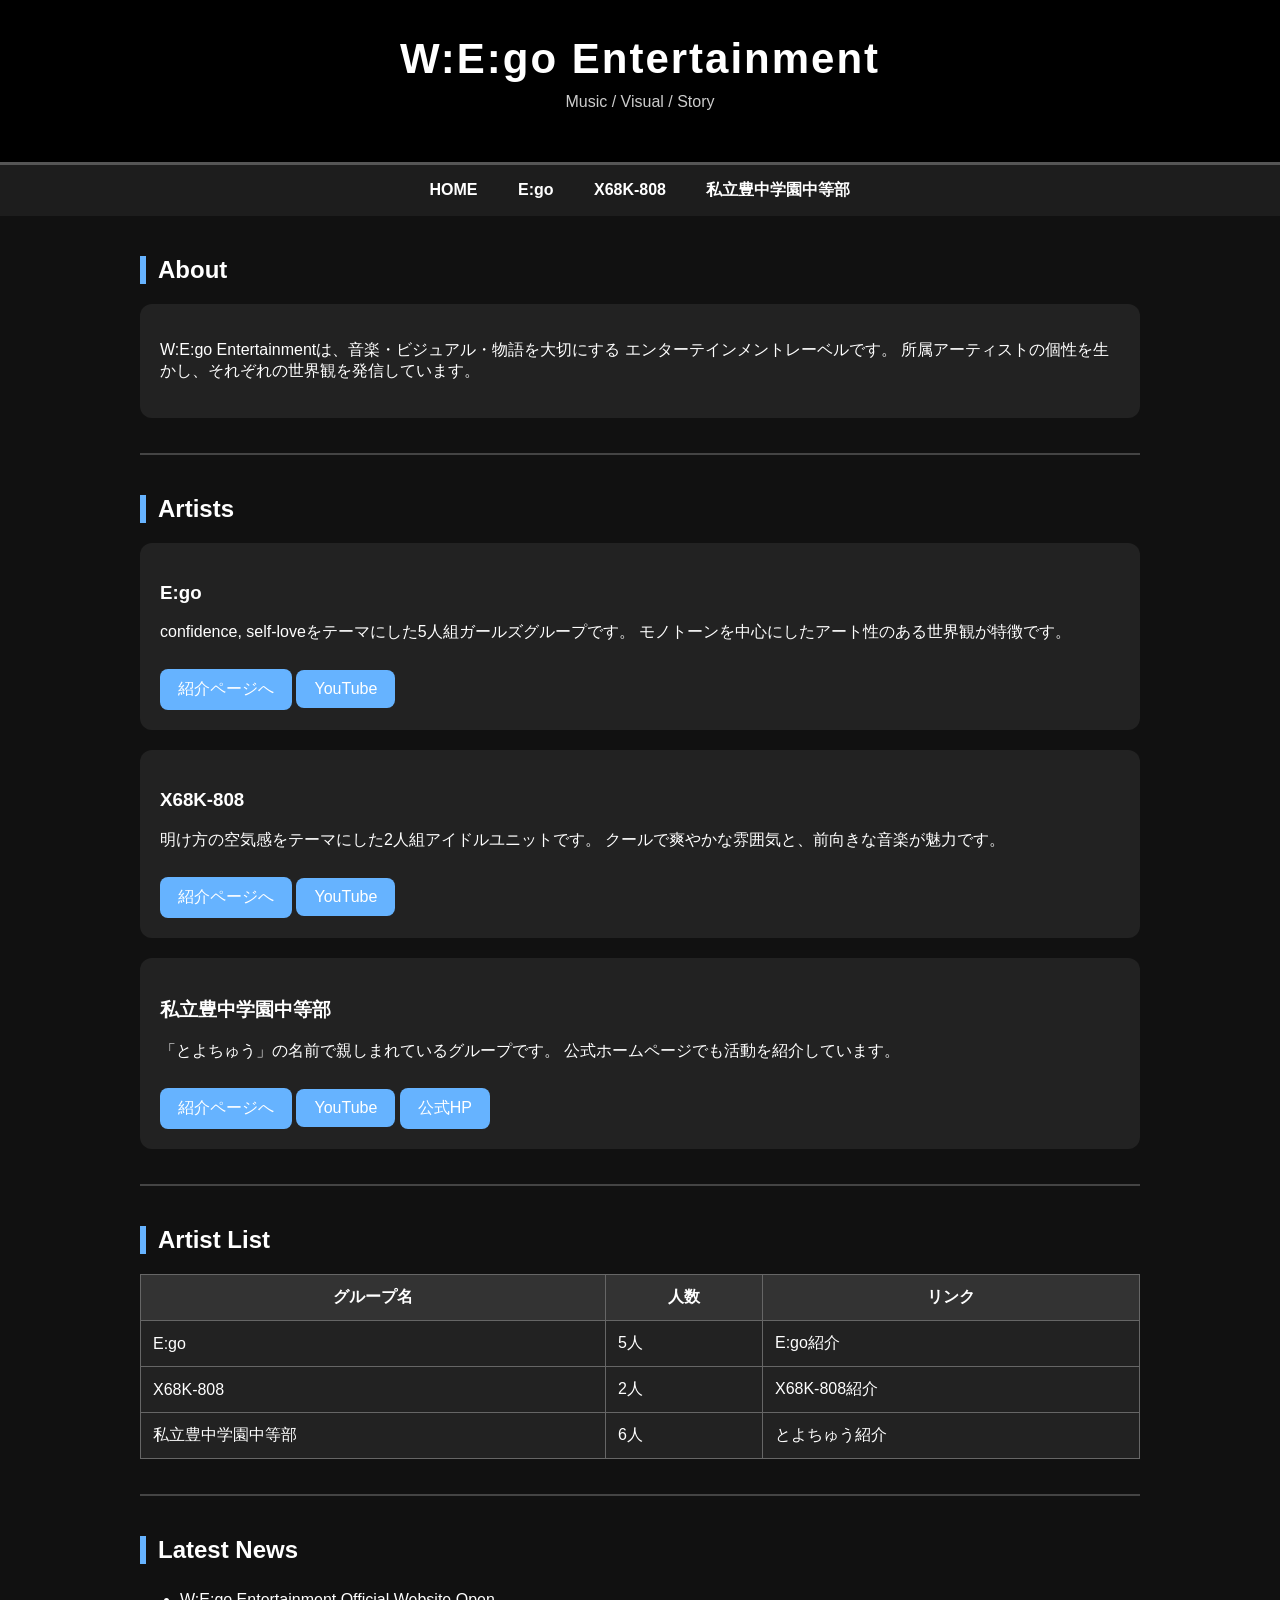
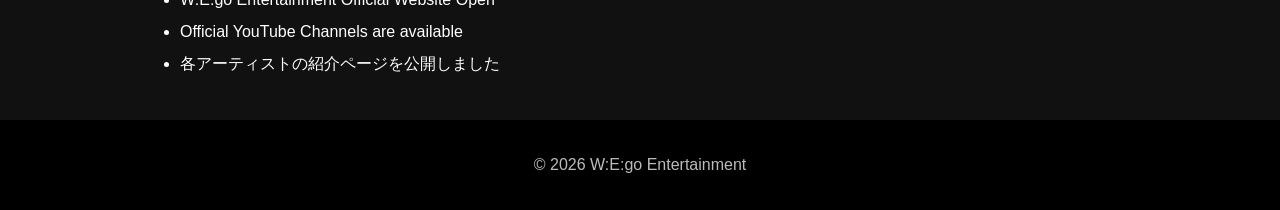
<file: index.html>
<!DOCTYPE html>
<html lang="ja">
<head>
<meta charset="UTF-8">
<title>W:E:go Entertainment</title>
<link rel="stylesheet" href="style.css">

</head>

<body link="#ffffff" vlink="#ffffff" alink="#ffffff">

<header>
<h1>W:E:go Entertainment</h1>
<p>Music / Visual / Story</p>
</header>

<nav>
<a href="index.html">HOME</a>
<a href="ego.html">E:go</a>
<a href="x68k.html">X68K-808</a>
<a href="toyonaka.html">私立豊中学園中等部</a>
</nav>

<main>

<h2>About</h2>

<div class="card">
<p>
W:E:go Entertainmentは、音楽・ビジュアル・物語を大切にする
エンターテインメントレーベルです。
所属アーティストの個性を生かし、それぞれの世界観を発信しています。
</p>
</div>

<hr>

<h2>Artists</h2>

<div class="card">
<h3>E:go</h3>
<p>
confidence, self-loveをテーマにした5人組ガールズグループです。
モノトーンを中心にしたアート性のある世界観が特徴です。
</p>
<a class="button" href="ego.html">紹介ページへ</a>
<a class="button" href="https://www.youtube.com/channel/UChzLi3riTTMWDDQJ00N6LJg" target="_blank">
YouTube
</a>
</div>

<div class="card">
<h3>X68K-808</h3>
<p>
明け方の空気感をテーマにした2人組アイドルユニットです。
クールで爽やかな雰囲気と、前向きな音楽が魅力です。
</p>
<a class="button" href="x68k.html">紹介ページへ</a>
<a class="button" href="https://www.youtube.com/@X68K-808" target="_blank">
YouTube
</a>
</div>

<div class="card">
<h3>私立豊中学園中等部</h3>
<p>
「とよちゅう」の名前で親しまれているグループです。
公式ホームページでも活動を紹介しています。
</p>
<a class="button" href="toyonaka.html">紹介ページへ</a>
<a class="button" href="https://youtube.com/channel/UCzmdFz2nrX6lGOV-_gMGtKA?si=cMOxdld1gFKLbpAA" target="_blank">
YouTube
</a>
<a class="button" href="https://toyonaka-gakuen.w-ego.jp/" target="_blank">
公式HP
</a>
</div>

<hr>

<h2>Artist List</h2>

<table>
<tr>
<th>グループ名</th>
<th>人数</th>
<th>リンク</th>
</tr>

<tr>
<td>E:go</td>
<td>5人</td>
<td><a href="ego.html">E:go紹介</a></td>
</tr>

<tr>
<td>X68K-808</td>
<td>2人</td>
<td><a href="x68k.html">X68K-808紹介</a></td>
</tr>

<tr>
<td>私立豊中学園中等部</td>
<td>6人</td>
<td><a href="toyonaka.html">とよちゅう紹介</a></td>
</tr>
</table>

<hr>

<h2>Latest News</h2>

<ul>
<li>W:E:go Entertainment Official Website Open</li>
<li>Official YouTube Channels are available</li>
<li>各アーティストの紹介ページを公開しました</li>
</ul>

</main>

<footer>
<p>&copy; 2026 W:E:go Entertainment</p>

</footer>

</body>
</html>
</file>
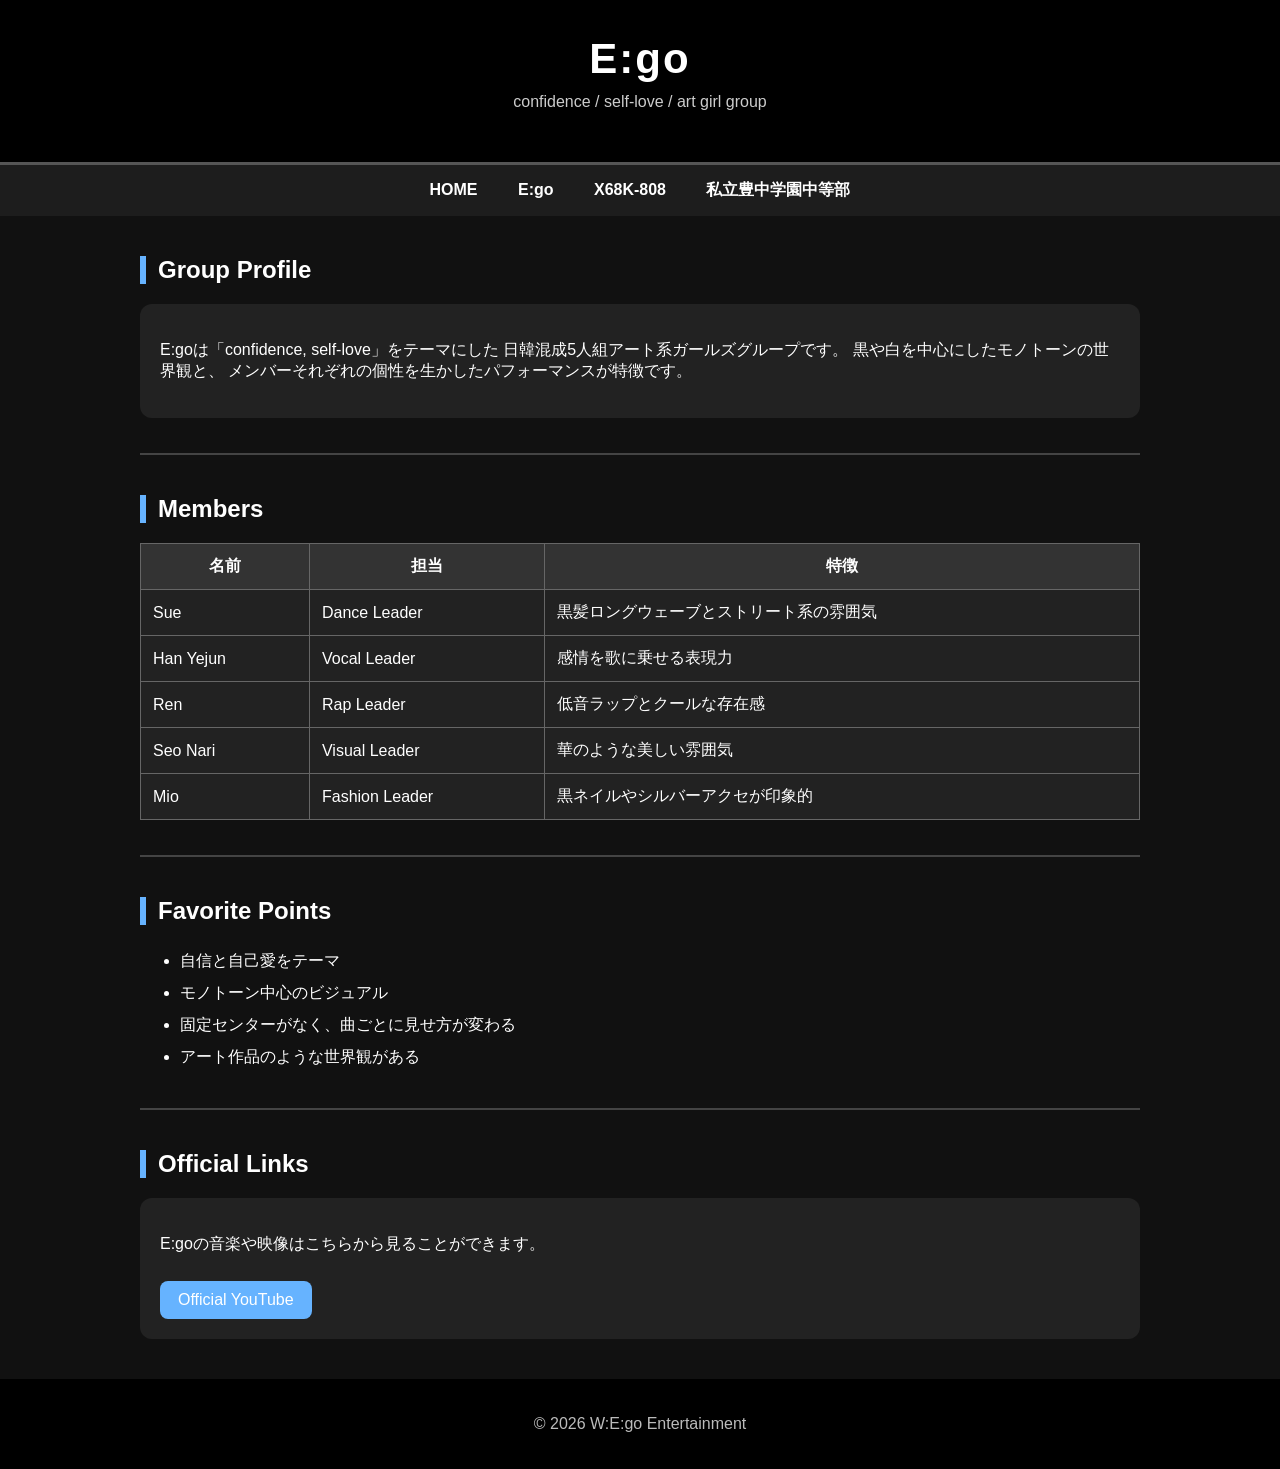
<file: ego.html>
<!DOCTYPE html>
<html lang="ja">
<head>
<meta charset="UTF-8">
<title>E:go | W:E:go Entertainment</title>
<link rel="stylesheet" href="style.css">
</head>

<body>

<header>
<h1>E:go</h1>
<p>confidence / self-love / art girl group</p>
</header>

<nav>
<a href="index.html">HOME</a>
<a href="ego.html">E:go</a>
<a href="x68k.html">X68K-808</a>
<a href="toyonaka.html">私立豊中学園中等部</a>
</nav>

<main>

<h2>Group Profile</h2>

<div class="card">
<p>
E:goは「confidence, self-love」をテーマにした
日韓混成5人組アート系ガールズグループです。
黒や白を中心にしたモノトーンの世界観と、
メンバーそれぞれの個性を生かしたパフォーマンスが特徴です。
</p>
</div>

<hr>

<h2>Members</h2>

<table>
<tr>
<th>名前</th>
<th>担当</th>
<th>特徴</th>
</tr>

<tr>
<td>Sue</td>
<td>Dance Leader</td>
<td>黒髪ロングウェーブとストリート系の雰囲気</td>
</tr>

<tr>
<td>Han Yejun</td>
<td>Vocal Leader</td>
<td>感情を歌に乗せる表現力</td>
</tr>

<tr>
<td>Ren</td>
<td>Rap Leader</td>
<td>低音ラップとクールな存在感</td>
</tr>

<tr>
<td>Seo Nari</td>
<td>Visual Leader</td>
<td>華のような美しい雰囲気</td>
</tr>

<tr>
<td>Mio</td>
<td>Fashion Leader</td>
<td>黒ネイルやシルバーアクセが印象的</td>
</tr>
</table>

<hr>

<h2>Favorite Points</h2>

<ul>
<li>自信と自己愛をテーマ</li>
<li>モノトーン中心のビジュアル</li>
<li>固定センターがなく、曲ごとに見せ方が変わる</li>
<li>アート作品のような世界観がある</li>
</ul>

<hr>

<h2>Official Links</h2>

<div class="card">
<p>
E:goの音楽や映像はこちらから見ることができます。
</p>

<a class="button" href="https://www.youtube.com/channel/UChzLi3riTTMWDDQJ00N6LJg" target="_blank">
Official YouTube
</a>
</div>

</main>

<footer>
<p>&copy; 2026 W:E:go Entertainment</p>
</footer>

</body>
</html>
</file>
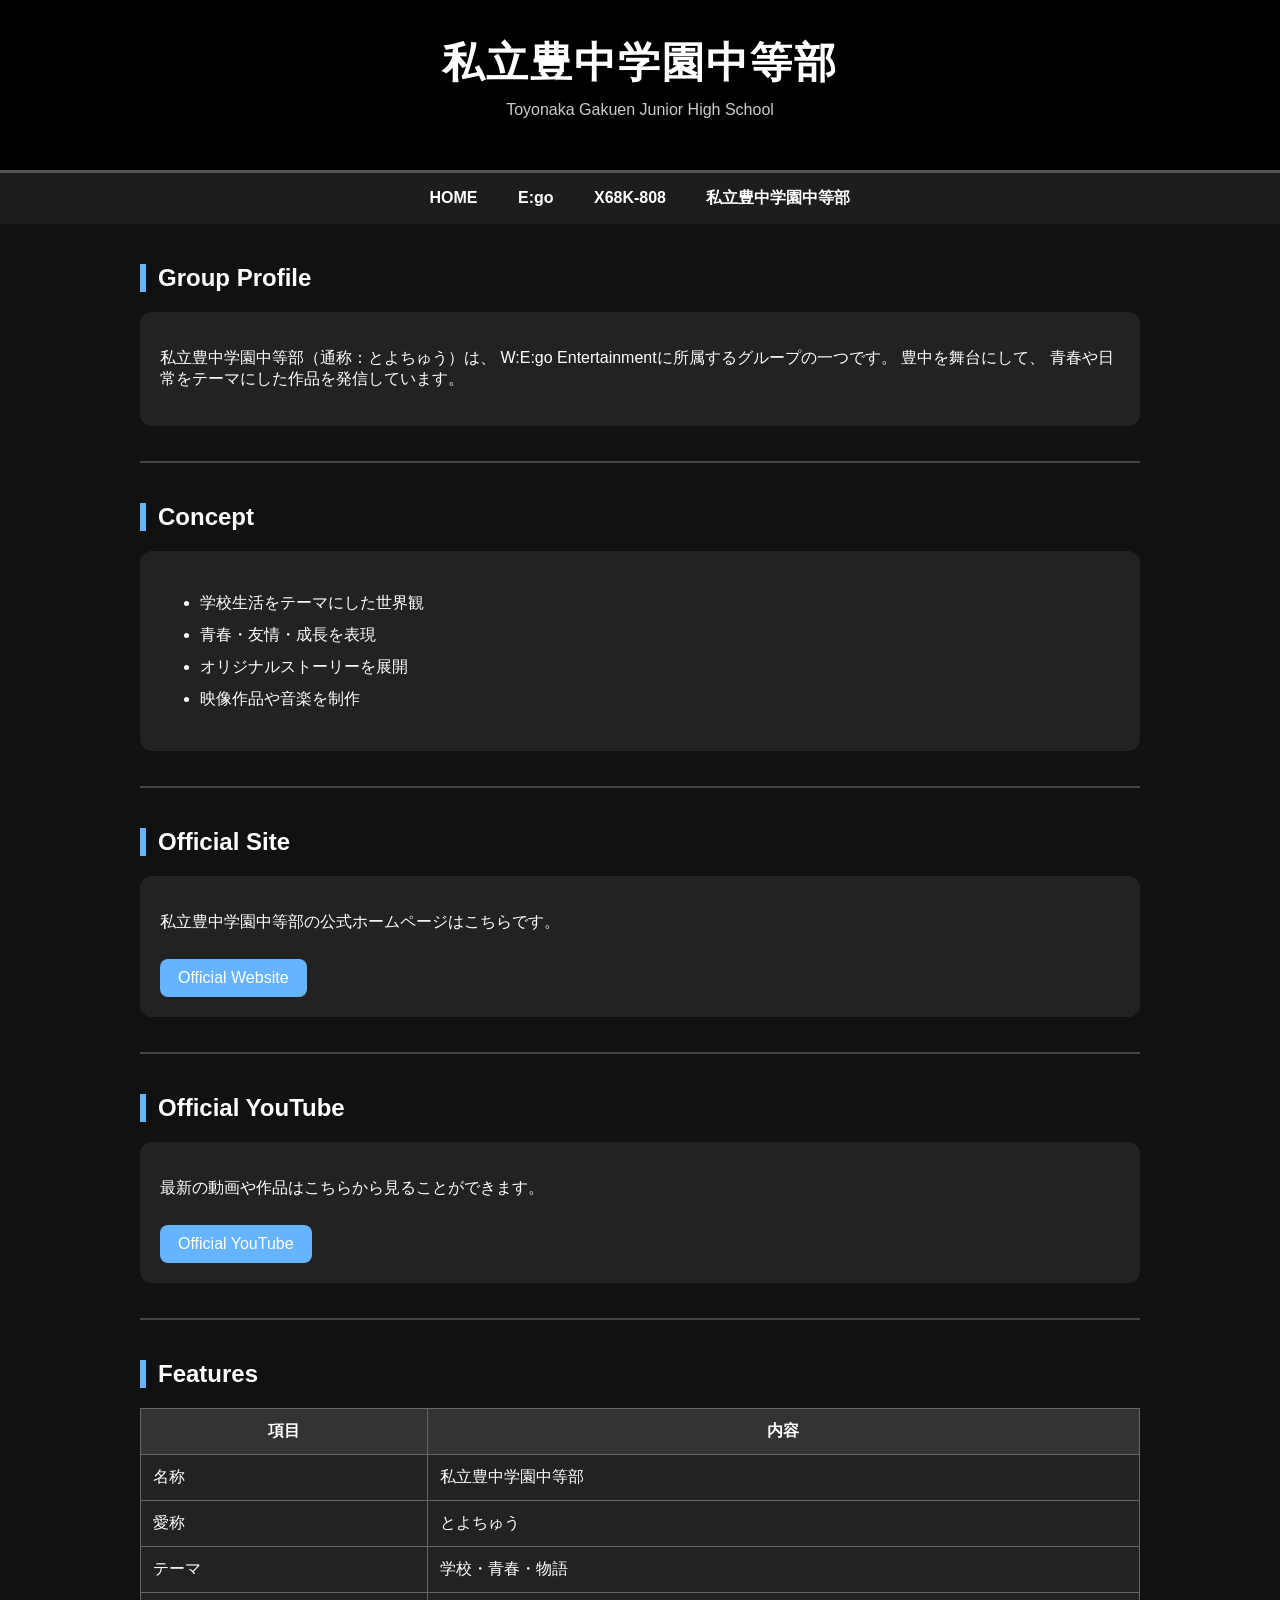
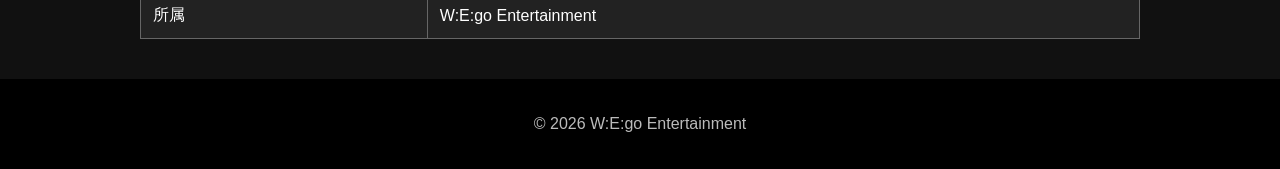
<file: toyonaka.html>
<!DOCTYPE html>
<html lang="ja">
<head>
<meta charset="UTF-8">
<title>私立豊中学園中等部 | W:E:go Entertainment</title>
<link rel="stylesheet" href="style.css">
</head>

<body>

<header>
<h1>私立豊中学園中等部</h1>
<p>Toyonaka Gakuen Junior High School</p>
</header>

<nav>
<a href="index.html">HOME</a>
<a href="ego.html">E:go</a>
<a href="x68k.html">X68K-808</a>
<a href="toyonaka.html">私立豊中学園中等部</a>
</nav>

<main>

<h2>Group Profile</h2>

<div class="card">
<p>
私立豊中学園中等部（通称：とよちゅう）は、
W:E:go Entertainmentに所属するグループの一つです。

豊中を舞台にして、
青春や日常をテーマにした作品を発信しています。
</p>
</div>

<hr>

<h2>Concept</h2>

<div class="card">
<ul>
<li>学校生活をテーマにした世界観</li>
<li>青春・友情・成長を表現</li>
<li>オリジナルストーリーを展開</li>
<li>映像作品や音楽を制作</li>
</ul>
</div>

<hr>

<h2>Official Site</h2>

<div class="card">

<p>
私立豊中学園中等部の公式ホームページはこちらです。
</p>

<a class="button"
href="https://toyonaka-gakuen.w-ego.jp/"
target="_blank">
Official Website
</a>

</div>

<hr>

<h2>Official YouTube</h2>

<div class="card">

<p>
最新の動画や作品はこちらから見ることができます。
</p>

<a class="button"
href="https://youtube.com/channel/UCzmdFz2nrX6lGOV-_gMGtKA?si=cMOxdld1gFKLbpAA"
target="_blank">
Official YouTube
</a>

</div>

<hr>

<h2>Features</h2>

<table>

<tr>
<th>項目</th>
<th>内容</th>
</tr>

<tr>
<td>名称</td>
<td>私立豊中学園中等部</td>
</tr>

<tr>
<td>愛称</td>
<td>とよちゅう</td>
</tr>

<tr>
<td>テーマ</td>
<td>学校・青春・物語</td>
</tr>

<tr>
<td>所属</td>
<td>W:E:go Entertainment</td>
</tr>

</table>

</main>

<footer>

<p>
© 2026 W:E:go Entertainment
</p>

</footer>

</body>
</html>
</file>
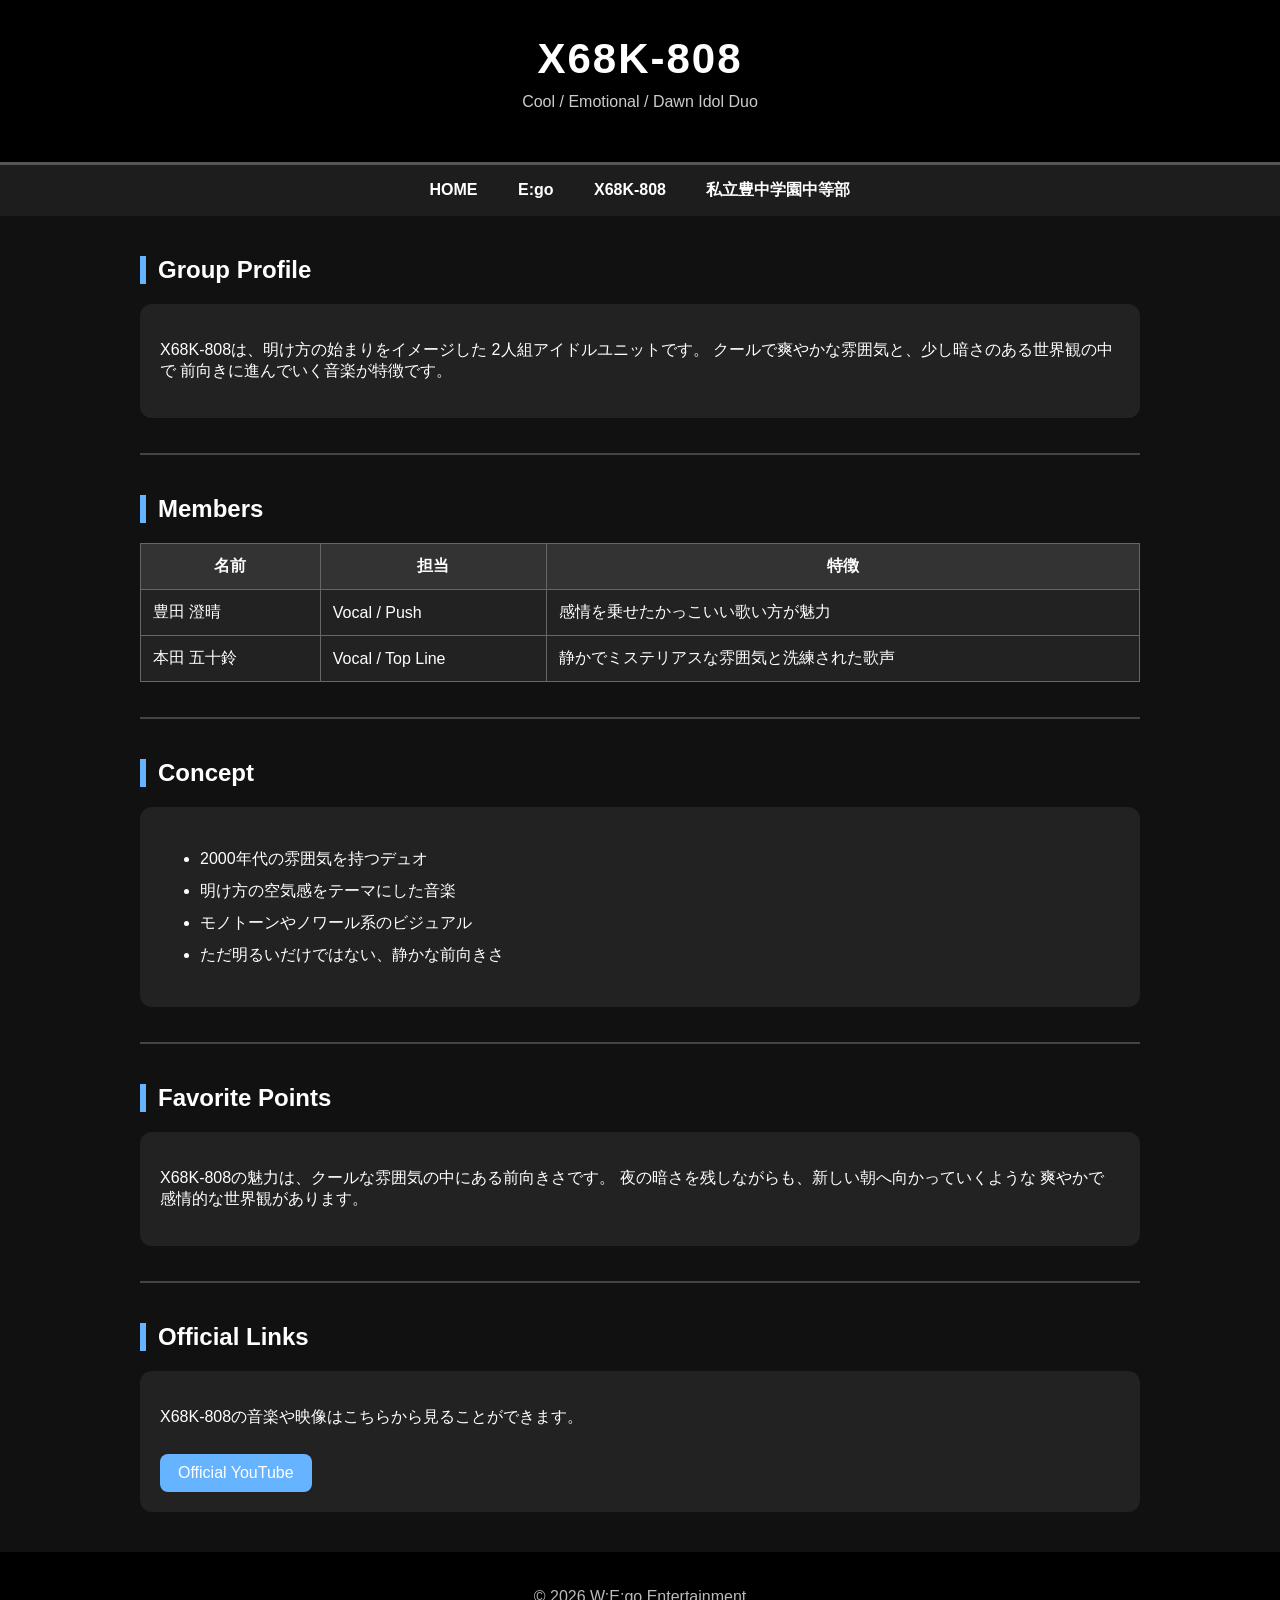
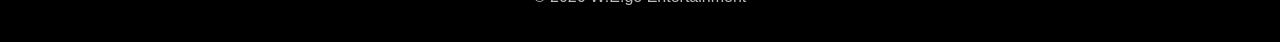
<file: x68k.html>
<!DOCTYPE html>
<html lang="ja">
<head>
<meta charset="UTF-8">
<title>X68K-808 | W:E:go Entertainment</title>
<link rel="stylesheet" href="style.css">
</head>

<body>

<header>
<h1>X68K-808</h1>
<p>Cool / Emotional / Dawn Idol Duo</p>
</header>

<nav>
<a href="index.html">HOME</a>
<a href="ego.html">E:go</a>
<a href="x68k.html">X68K-808</a>
<a href="toyonaka.html">私立豊中学園中等部</a>
</nav>

<main>

<h2>Group Profile</h2>

<div class="card">
<p>
X68K-808は、明け方の始まりをイメージした
2人組アイドルユニットです。
クールで爽やかな雰囲気と、少し暗さのある世界観の中で
前向きに進んでいく音楽が特徴です。
</p>
</div>

<hr>

<h2>Members</h2>

<table>
<tr>
<th>名前</th>
<th>担当</th>
<th>特徴</th>
</tr>

<tr>
<td>豊田 澄晴</td>
<td>Vocal / Push</td>
<td>感情を乗せたかっこいい歌い方が魅力</td>
</tr>

<tr>
<td>本田 五十鈴</td>
<td>Vocal / Top Line</td>
<td>静かでミステリアスな雰囲気と洗練された歌声</td>
</tr>
</table>

<hr>

<h2>Concept</h2>

<div class="card">
<ul>
<li>2000年代の雰囲気を持つデュオ</li>
<li>明け方の空気感をテーマにした音楽</li>
<li>モノトーンやノワール系のビジュアル</li>
<li>ただ明るいだけではない、静かな前向きさ</li>
</ul>
</div>

<hr>

<h2>Favorite Points</h2>

<div class="card">
<p>
X68K-808の魅力は、クールな雰囲気の中にある前向きさです。
夜の暗さを残しながらも、新しい朝へ向かっていくような
爽やかで感情的な世界観があります。
</p>
</div>

<hr>

<h2>Official Links</h2>

<div class="card">
<p>
X68K-808の音楽や映像はこちらから見ることができます。
</p>

<a class="button"
href="https://www.youtube.com/@X68K-808"
target="_blank">
Official YouTube
</a>

</div>

</main>

<footer>
<p>&copy; 2026 W:E:go Entertainment</p>
</footer>

</body>
</html>
</file>
<file: style.css>
/* ==========================
   W:E:go Entertainment
   Official Website
========================== */

body{
    margin:0;
    font-family:"Yu Gothic","Meiryo",sans-serif;
    background:#111111;
    color:white;
}

/* ヘッダー */

header{
    background:#000000;
    text-align:center;
    padding:35px;
    border-bottom:3px solid #555555;
}

header h1{
    margin:0;
    font-size:42px;
    letter-spacing:2px;
}

header p{
    color:#cccccc;
    margin-top:10px;
}

a{
   text-decoration: none;
}
   

/* ナビゲーション */

nav{
    background:#1d1d1d;
    text-align:center;
    padding:15px;
}

nav a{
    color:white;
    text-decoration:none;
    margin:0 18px;
    font-weight:bold;
    transition:0.3s;
}

nav a:hover{
    color:#ffffff;
}

/* メイン */

main{
    width:85%;
    max-width:1000px;
    margin:30px auto;
}

/* 見出し */

h2{
    border-left:6px solid #66b3ff;
    padding-left:12px;
    margin-top:40px;
}

/* カード */

.card{
    background:#222222;
    padding:20px;
    border-radius:12px;
    margin:20px 0;
    transition:0.3s;
}

.card:hover{
    transform:translateY(-4px);
    background:#2b2b2b;
}

/* ボタン */

.button{
    display:inline-block;
    background:#66b3ff;
    color:white;
    text-decoration:none;
    padding:10px 18px;
    border-radius:8px;
    margin-top:10px;
}

.button:hover{
    background:#4598ea;
}

/* 表 */

table{
    width:100%;
    border-collapse:collapse;
    margin-top:20px;
}

th{
    background:#333333;
    color:white;
    padding:12px;
    border:1px solid #666666;
}

td{
    background:#222222;
    padding:12px;
    border:1px solid #666666;
}

/* 画像 */

img{
    width:100%;
    max-width:700px;
    display:block;
    margin:auto;
    border-radius:10px;
}

/* リスト */

ul{
    line-height:2;
}

/* フッター */

footer{
    background:#000000;
    color:#bbbbbb;
    text-align:center;
    padding:20px;
    margin-top:40px;
}

/* 横線 */

hr{
    border:1px solid #444444;
    margin:35px 0;
}

/* レスポンシブ */

@media screen and (max-width:700px){

nav a{
    display:block;
    margin:12px;
}

header h1{
    font-size:30px;
}

main{
    width:95%;
}

}
</file>
